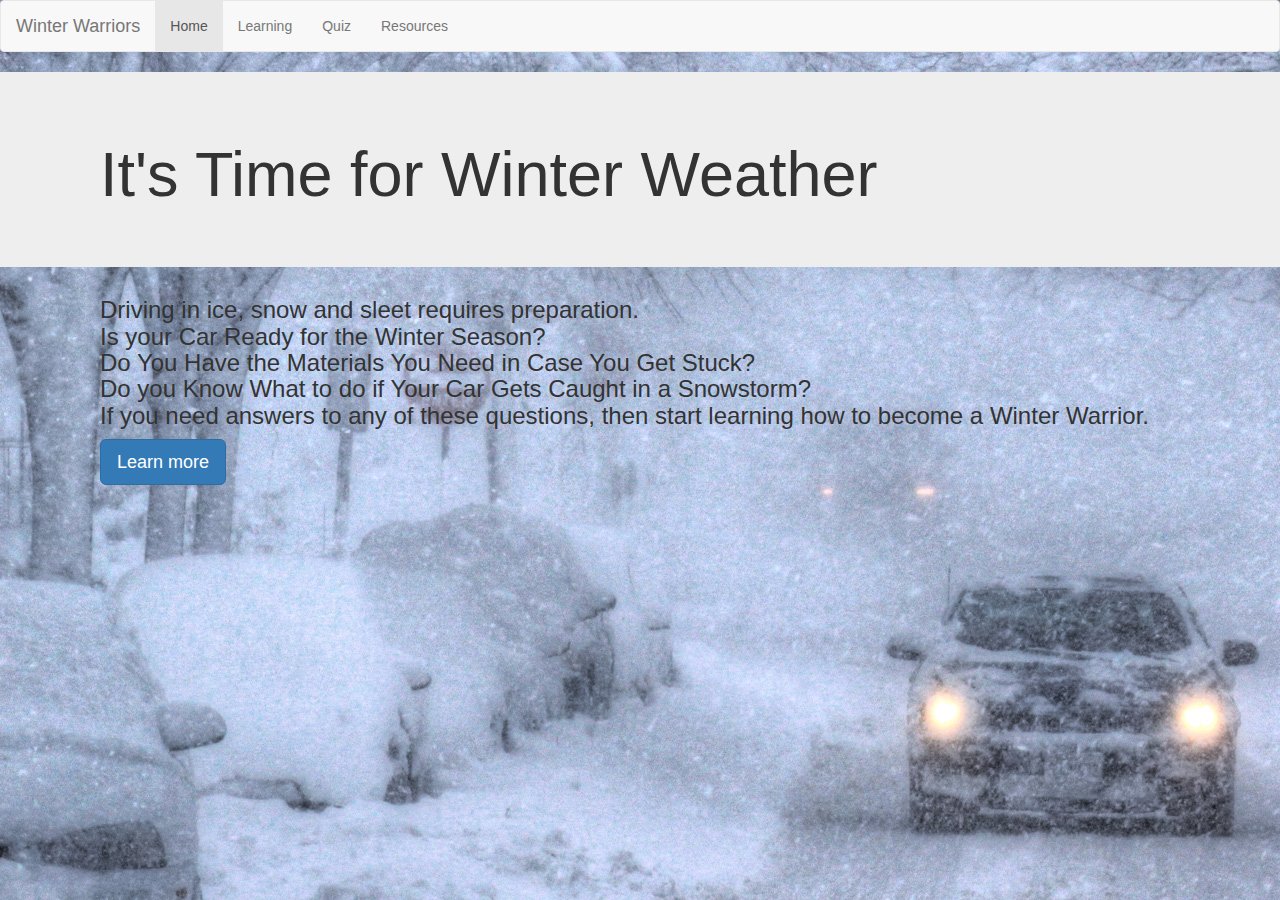
<file: index.html>
<!DOCTYPE html>
<html>
  <head>
    <meta charset="utf-8">
    <link rel="stylesheet" href="https://maxcdn.bootstrapcdn.com/bootstrap/3.3.7/css/bootstrap.min.css">
    <link rel="stylesheet" href="css/edit.css">
    <script src="https://maxcdn.bootstrapcdn.com/bootstrap/3.3.7/js/bootstrap.min.js" charset="utf-8"></script>
    <title>Winter Driving</title>
  </head>
  <body>
    <nav class="navbar navbar-default">
  <div class="container-fluid">
    <div class="navbar-header">
      <a class="navbar-brand">Winter Warriors</a>
    </div>
    <div class="collapse navbar-collapse" id="bs-example-navbar-collapse-1">
      <ul class="nav navbar-nav">
        <li class="active"><a href="index.html">Home<span class="sr-only">(current)</span></a></li>
        <li><a href="driving.html">Learning</a></li>
        <li><a href="quiz.html">Quiz</a></li>
        <li><a href="resources.html">Resources</a></li>
      </ul>
    </div>
 </div>
</nav>
<body background="img/snowstormbg.jpg">

  <div class="jumbotron">
    <div class="indexTitleStyle"> <!-- added 100px gap-->
    <h1>It's Time for Winter Weather</h1>
    </div>
  </div>

  <div class="indexDescriptionStyle">
    <h3>Driving in ice, snow and sleet requires preparation. <br>Is your Car Ready for the Winter Season?  <br>Do You Have the Materials You Need in Case You Get Stuck?  <br>Do you Know What to do if Your Car Gets Caught in a Snowstorm?   <br>If you need answers to any of these questions, then start learning how to become a Winter Warrior.  </h3>
    <p><a class="btn btn-primary btn-lg" href="driving.html" role="button">Learn more</a></p>
  </div>
  </body>
</html>
</file>
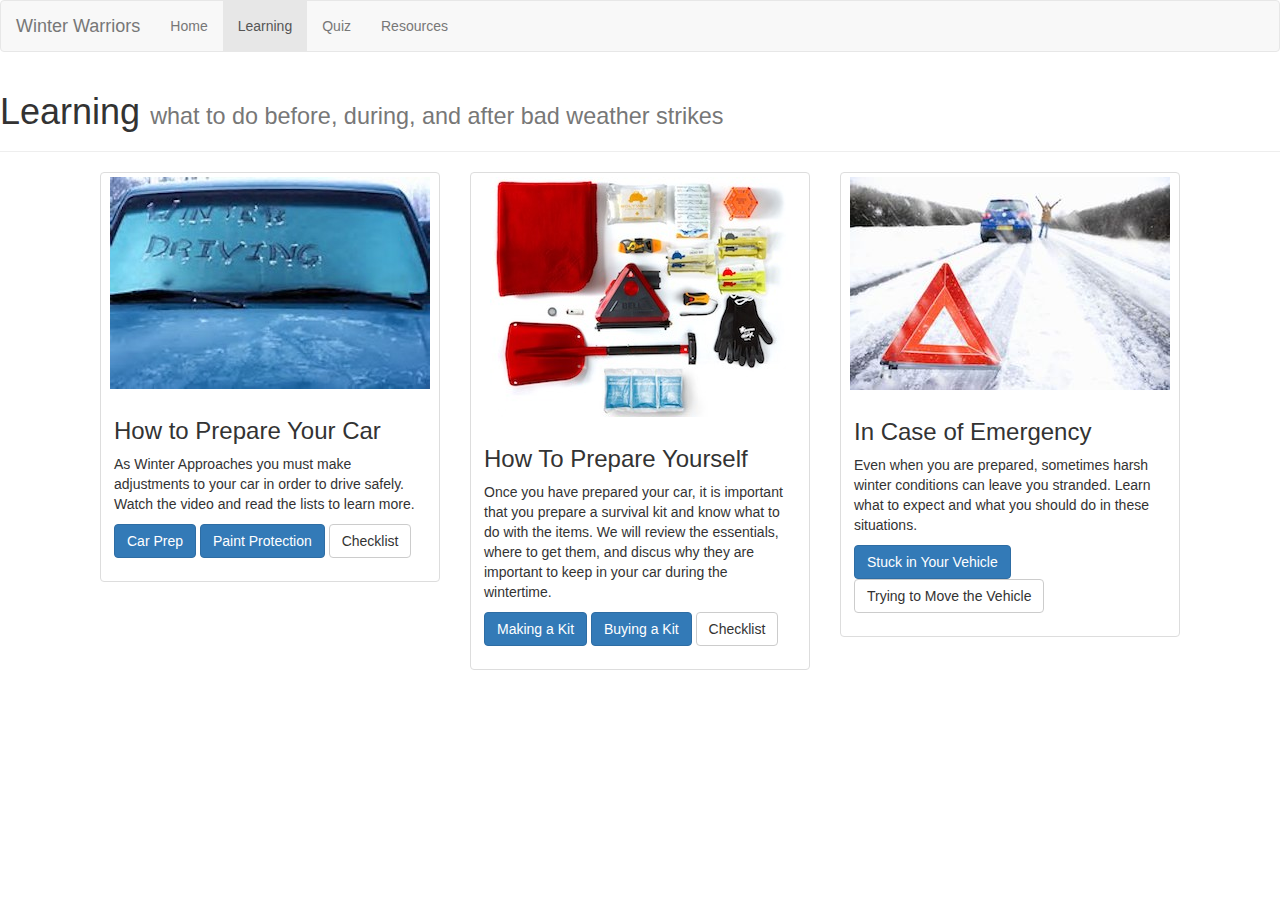
<file: driving.html>
<!DOCTYPE html>
<html>
  <head>
    <meta charset="utf-8">
    <link rel="stylesheet" href="https://maxcdn.bootstrapcdn.com/bootstrap/3.3.7/css/bootstrap.min.css">
    <link rel="stylesheet" href="css/edit.css">
    <script src="https://maxcdn.bootstrapcdn.com/bootstrap/3.3.7/js/bootstrap.min.js" charset="utf-8"></script>

    <title>Learn About Winter Driving</title>
  </head>
  <body>
    <nav class="navbar navbar-default">
  <div class="container-fluid">
    <div class="navbar-header">
      <button type="button" class="navbar-toggle collapsed" data-toggle="collapse" data-target="#bs-example-navbar-collapse-1" aria-expanded="false">
        <span class="sr-only">Toggle navigation</span>
        <span class="icon-bar"></span>
        <span class="icon-bar"></span>
        <span class="icon-bar"></span>
      </button>
      <a class="navbar-brand">Winter Warriors</a>
    </div>

    <div class="collapse navbar-collapse" id="bs-example-navbar-collapse-1">
      <ul class="nav navbar-nav">
        <li><a href="index.html">Home <span class="sr-only">(current)</span></a></li>
        <li class="active"><a href="driving.html">Learning</a></li>
        <li><a href="quiz.html">Quiz</a></li>
        <li><a href="resources.html">Resources</a></li>
      </ul>
    </div>
 </div>
</nav>

  <div class="page-header">
    <h1>Learning <small>what to do before, during, and after bad weather strikes</small></h1>
  </div>

<div class="wrap">
<div class="row">
  <div class="col-sm-6 col-md-4">
    <div class="thumbnail">
      <img src="img/wintercar.jpeg">
      <div class="caption">
        <h3>How to Prepare Your Car</h3>
        <p>As Winter Approaches you must make adjustments to your car in order to drive safely.  Watch the video and read the lists to learn more.</p>
        <p><a href="https://www.youtube.com/watch?v=xzCwQxVuBMw" target="_blank" class="btn btn-primary" role="button">Car Prep</a> <a href="https://www.youtube.com/watch?v=8V8wx5JDSm4" target="_blank" class="btn btn-primary" role="button">Paint Protection</a> <a href="http://newsroom.aaa.com/2010/09/2010-winter-driving/" target="_blank" class="btn btn-default" role="button">Checklist</a></p>
      </div>
    </div>
  </div>
  <div class="col-sm-6 col-md-4">
    <div class="thumbnail">
      <img src="img/carkit.jpg">
      <div class="caption">
        <h3>How To Prepare Yourself</h3>
        <p>Once you have prepared your car, it is important that you prepare a survival kit and know what to do with the items.  We will review the essentials, where to get them, and discus why they are important to keep in your car during the wintertime.</p>
        <p><a href="http://www.bing.com/videos/search?q=how+to+make+a+car+survival+kit+winter&qpvt=how+to+make+a+car+survival+kit+winter&view=detail&mid=181EC3777299C36B1EA2181EC3777299C36B1EA2&FORM=VRDGAR" target="_blank" class="btn btn-primary" role="button">Making a Kit</a> <a href="https://www.amazon.com/s/?ie=UTF8&keywords=winter+car+emergency+kits&tag=mh0b-20&index=aps&hvadid=78683806173824&hvqmt=b&hvbmt=bb&hvdev=c&ref=pd_sl_gta3irb8u_b" target="_blank" class="btn btn-primary" role="button">Buying a Kit</a> <a href="http://readywisconsin.wi.gov/winter/HowToMakeAKit.asp" target="_blank" class="btn btn-default" role="button">Checklist</a></p>
      </div>
    </div>
  </div>
  <div class="col-sm-6 col-md-4">
    <div class="thumbnail">
      <img src="img/stranded.jpg">
      <div class="caption">
        <h3>In Case of Emergency</h3>
        <p>Even when you are prepared, sometimes harsh winter conditions can leave you stranded.  Learn what to expect and what you should do in these situations.</p>
        <p><a href="http://www.bing.com/videos/search?q=what+to+do+if+you+are+stuck+in+your+car+in+a+blizzard&&view=detail&mid=BA71508B4901BA604809BA71508B4901BA604809&FORM=VRDGAR"target="_blank" class="btn btn-primary" role="button">Stuck in Your Vehicle</a> <a href="https://www.youtube.com/watch?v=PG_dlGsYguE"target="_blank" class="btn btn-default" role="button">Trying to Move the Vehicle</a></p>
      </div>
    </div>
</div>
</div>
  </body>
</html>
</file>
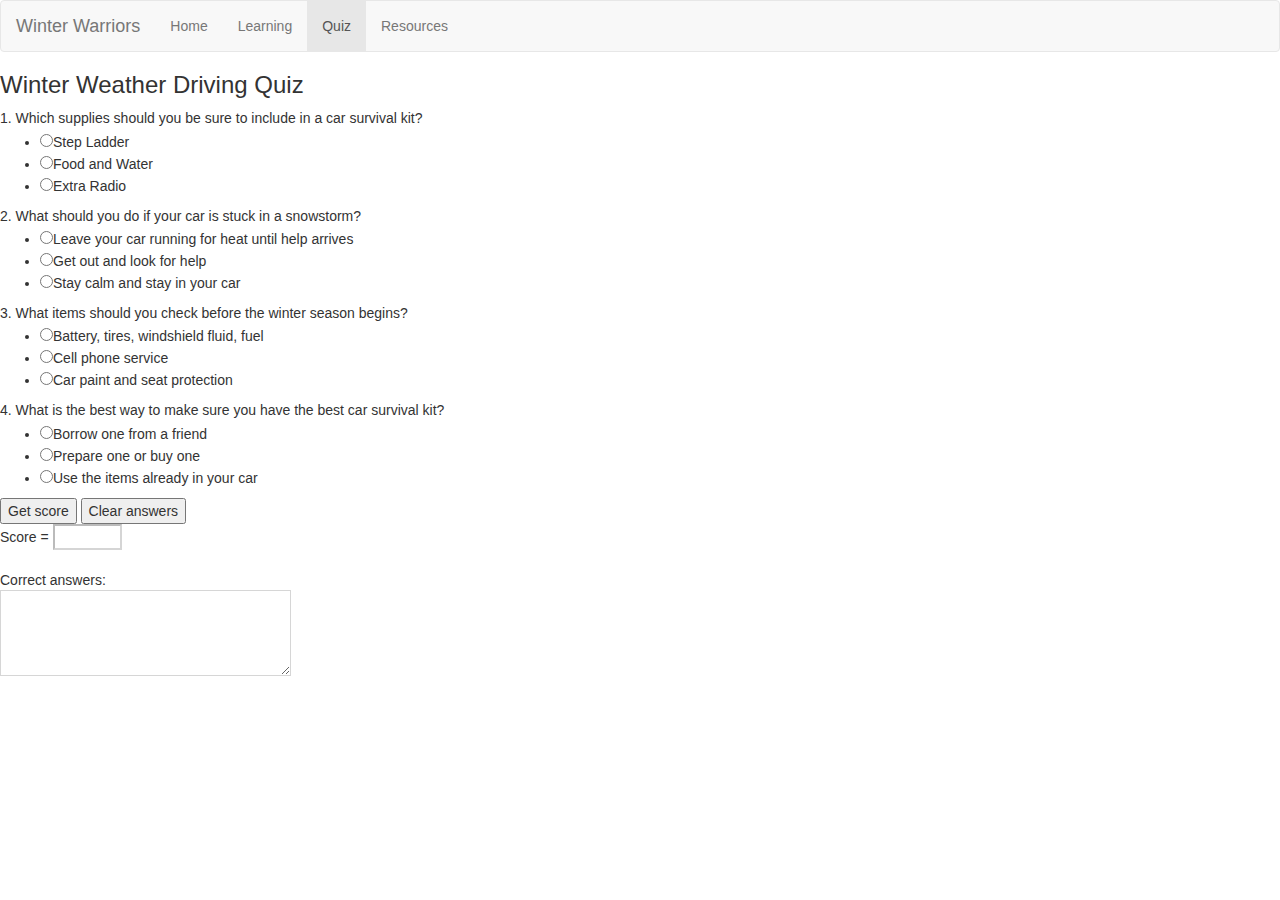
<file: quiz.html>
<!DOCTYPE html>
<html>
  <head>
    <meta charset="utf-8">
    <link rel="stylesheet" href="https://maxcdn.bootstrapcdn.com/bootstrap/3.3.7/css/bootstrap.min.css">
    <link rel="stylesheet" href="css/edit.css">
    <title>Winter Driving Quiz</title>
  </head>
  <body>
    <nav class="navbar navbar-default">
<div class="container-fluid">
  <div class="navbar-header">
    <button type="button" class="navbar-toggle collapsed" data-toggle="collapse" data-target="#bs-example-navbar-collapse-1" aria-expanded="false">
      <span class="sr-only">Toggle navigation</span>
      <span class="icon-bar"></span>
      <span class="icon-bar"></span>
      <span class="icon-bar"></span>
    </button>
    <a class="navbar-brand">Winter Warriors</a>
  </div>

    <div class="collapse navbar-collapse" id="bs-example-navbar-collapse-1">
      <ul class="nav navbar-nav">
        <li><a href="index.html">Home <span class="sr-only">(current)</span></a></li>
        <li><a href="driving.html">Learning</a></li>
        <li class="active"><a href="quiz.html">Quiz</a></li>
        <li><a href="resources.html">Resources</a></li>
      </ul>
    </div>
 </div>
</nav>

<style type="text/css">
<!--
.bgclr {background-color: white; color: black; font-weight: bold;}
-->
</style>

<script language="JavaScript">

var numQues = 4;

var numChoi = 3;

var answers = new Array(4);


answers[0] = "Food and Water";
answers[1] = "Stay calm and stay in your car";
answers[2] = "Battery, tires, windshield fluid, fuel";
answers[3] = "Prepare one or buy one";


function getScore(form) {
  var score = 0;
  var currElt;
  var currSelection;
  for (i=0; i<numQues; i++) {
    currElt = i*numChoi;
    for (j=0; j<numChoi; j++) {
      currSelection = form.elements[currElt + j];
      if (currSelection.checked) {
        if (currSelection.value == answers[i]) {
          score++;
          break;
        }
      }
    }
  }
  score = Math.round(score/numQues*100);
  form.percentage.value = score + "%";
  var correctAnswers = "";
  for (i=1; i<=numQues; i++) {
    correctAnswers += i + ". " + answers[i-1] + "\r\n";
  }
  form.solutions.value = correctAnswers;
}

</script>


<h3>Winter Weather Driving Quiz</h3>

<form name="quiz">
1. Which supplies should you be sure to include in a car survival kit?
<ul style="margin-top: 1pt">
  <li><input type="radio" name="q1" value="Step Ladder">Step Ladder</li>
  <li><input type="radio" name="q1" value="Food and Water">Food and Water</li>
  <li><input type="radio" name="q1" value="Extra Radio">Extra Radio</li>
</ul>

2. What should you do if your car is stuck in a snowstorm?
<ul style="margin-top: 1pt">
  <li><input type="radio" name="q2" value="Leave your car running for heat until help arrives">Leave your car running for heat until help arrives</li>
  <li><input type="radio" name="q2" value="Get out and look for help">Get out and look for help</li>
  <li><input type="radio" name="q2" value="Stay calm and stay in your car">Stay calm and stay in your car</li>
</ul>
3. What items should you check before the winter season begins?
<ul style="margin-top: 1pt">
  <li><input type="radio" name="q3" value="Battery, tires, windshield fluid, fuel">Battery, tires, windshield fluid, fuel</li>
  <li><input type="radio" name="q3" value="Cell phone service">Cell phone service</li>
  <li><input type="radio" name="q3" value="Car paint and seat protection">Car paint and seat protection</li>
</ul>
4. What is the best way to make sure you have the best car survival kit?
<ul style="margin-top: 1pt">
  <li><input type="radio" name="q4" value="Borrow one from a friend">Borrow one from a friend</li>
  <li><input type="radio" name="q4" value="Prepare one or buy one">Prepare one or buy one</li>
  <li><input type="radio" name="q4" value="Use the items already in your car">Use the items already in your car</li>
</ul>

<input type="button" value="Get score" onClick="getScore(this.form)">
<input type="reset" value="Clear answers">
<p> Score = <strong><input class="bgclr" type="text" size="5" name="percentage" disabled></strong><br><br>
Correct answers:<br>
<textarea class="bgclr" name="solutions" wrap="virtual" rows="4" cols="30" disabled>
</textarea>
</form>
</body>
</html>
</file>
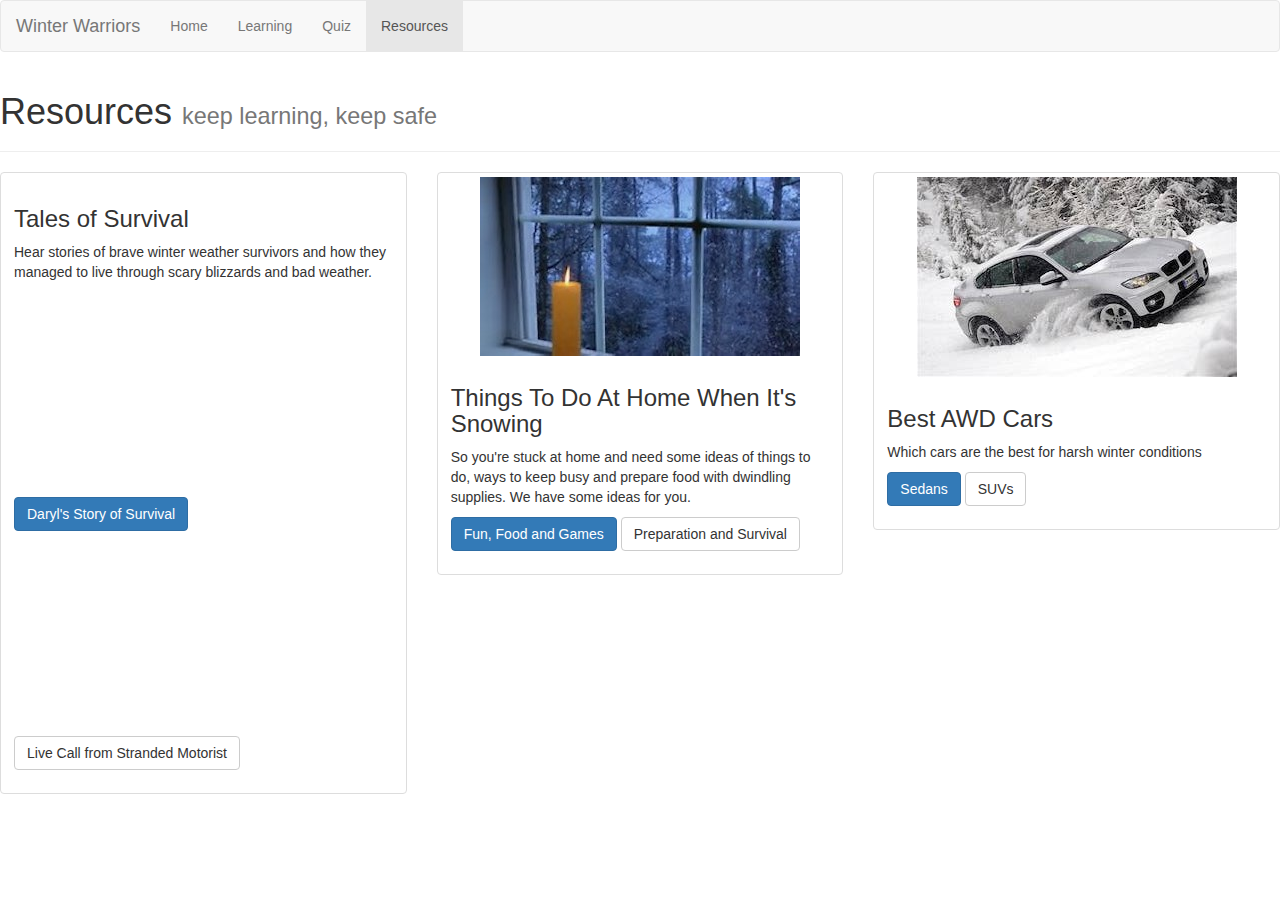
<file: resources.html>
<!DOCTYPE html>
<html>
  <head>
    <meta charset="utf-8">
    <link rel="stylesheet" href="https://maxcdn.bootstrapcdn.com/bootstrap/3.3.7/css/bootstrap.min.css">
    <title>Resoures for Winter Driving</title>
  </head>
  <body>
    <nav class="navbar navbar-default">
  <div class="container-fluid">
    <div class="navbar-header">
      <button type="button" class="navbar-toggle collapsed" data-toggle="collapse" data-target="#bs-example-navbar-collapse-1" aria-expanded="false">
        <span class="sr-only">Toggle navigation</span>
        <span class="icon-bar"></span>
        <span class="icon-bar"></span>
        <span class="icon-bar"></span>
      </button>
      <a class="navbar-brand">Winter Warriors</a>
    </div>

    <div class="collapse navbar-collapse" id="bs-example-navbar-collapse-1">
      <ul class="nav navbar-nav">
        <li><a href="index.html">Home <span class="sr-only">(current)</span></a></li>
        <li><a href="driving.html">Learning</a></li>
        <li><a href="quiz.html">Quiz</a></li>
        <li class="active"><a href="resources.html">Resources</a></li>
      </ul>
    </div>
 </div>
</nav>
<header>
  <div class="page-header">
    <h1>Resources <small>keep learning, keep safe</small></h1>
  </div>
</header>
<div class="row">
  <div class="col-sm-6 col-md-4">
    <div class="thumbnail">
      <div class="caption">
        <h3>Tales of Survival</h3>
        <p>Hear stories of brave winter weather survivors and how they managed to live through scary blizzards and bad weather.</p>
        <p><iframe width="400" height="200" src="https://www.youtube.com/embed/j5CuokmsGK0" frameborder="0" allowfullscreen></iframe>
          <a href="https://www.youtube.com/watch?v=j5CuokmsGK0&t=2s" target="_blank" class="btn btn-primary" role="button">Daryl's Story of Survival</a>
          <iframe src='http://abcnews.go.com/video/embed?id=12482932' width='400' height='200' scrolling='no' style='border:none;'></iframe> <a href="http://www.bing.com/videos/search?q=true+story+of+blizzard+car&&view=detail&mid=60743C637183753816F160743C637183753816F1&FORM=VRDGAR" target="_blank" class="btn btn-default" role="button">Live Call from Stranded Motorist</a></p>
      </div>
    </div>
  </div>
  <div class="col-sm-6 col-md-4">
    <div class="thumbnail">
      <img src="img/inside.jpeg">
      <div class="caption">
        <h3>Things To Do At Home When It's Snowing</h3>
        <p>So you're stuck at home and need some ideas of things to do, ways to keep busy and prepare food with dwindling supplies.  We have some ideas for you.</p>
        <p><a href="http://abcnews.go.com/Travel/best-snow-day-activities-stuck-home-blizzard/story?id=9800991" target="_blank" class="btn btn-primary" role="button">Fun, Food and Games</a> <a href="https://www.thisoldhouse.com/ideas/14-essentials-to-prepare-blizzard" target="_blank" class="btn btn-default" role="button">Preparation and Survival</a></p>
      </div>
    </div>
  </div>
  <div class="col-sm-6 col-md-4">
    <div class="thumbnail">
      <img src="img/snowcar.jpg">
      <div class="caption">
        <h3>Best AWD Cars</h3>
        <p>Which cars are the best for harsh winter conditions</p>
        <p><a href="https://cars.usnews.com/cars-trucks/Best_All_Wheel_Drive_Sedans/"target="_blank" class="btn btn-primary" role="button">Sedans</a> <a href="http://www.autobytel.com/car-buying-guides/features/top-10-all-wheel-drive-suvs-for-winter-6643/"target="_blank" class="btn btn-default" role="button">SUVs</a></p>
      </div>
    </div>
</div>
</div>
<div class="row">
</div>
<script src="https://maxcdn.bootstrapcdn.com/bootstrap/3.3.7/js/bootstrap.min.js" charset="utf-8"></script>
</body>
</html>
</file>
<file: css/edit.css>
.indexTitleStyle{
  padding-left: 100px;
}

.indexDescriptionStyle{
  padding-left: 100px;
}

.wrap{
  padding-left: 100px;
  padding-right: 100px;
}
</file>
